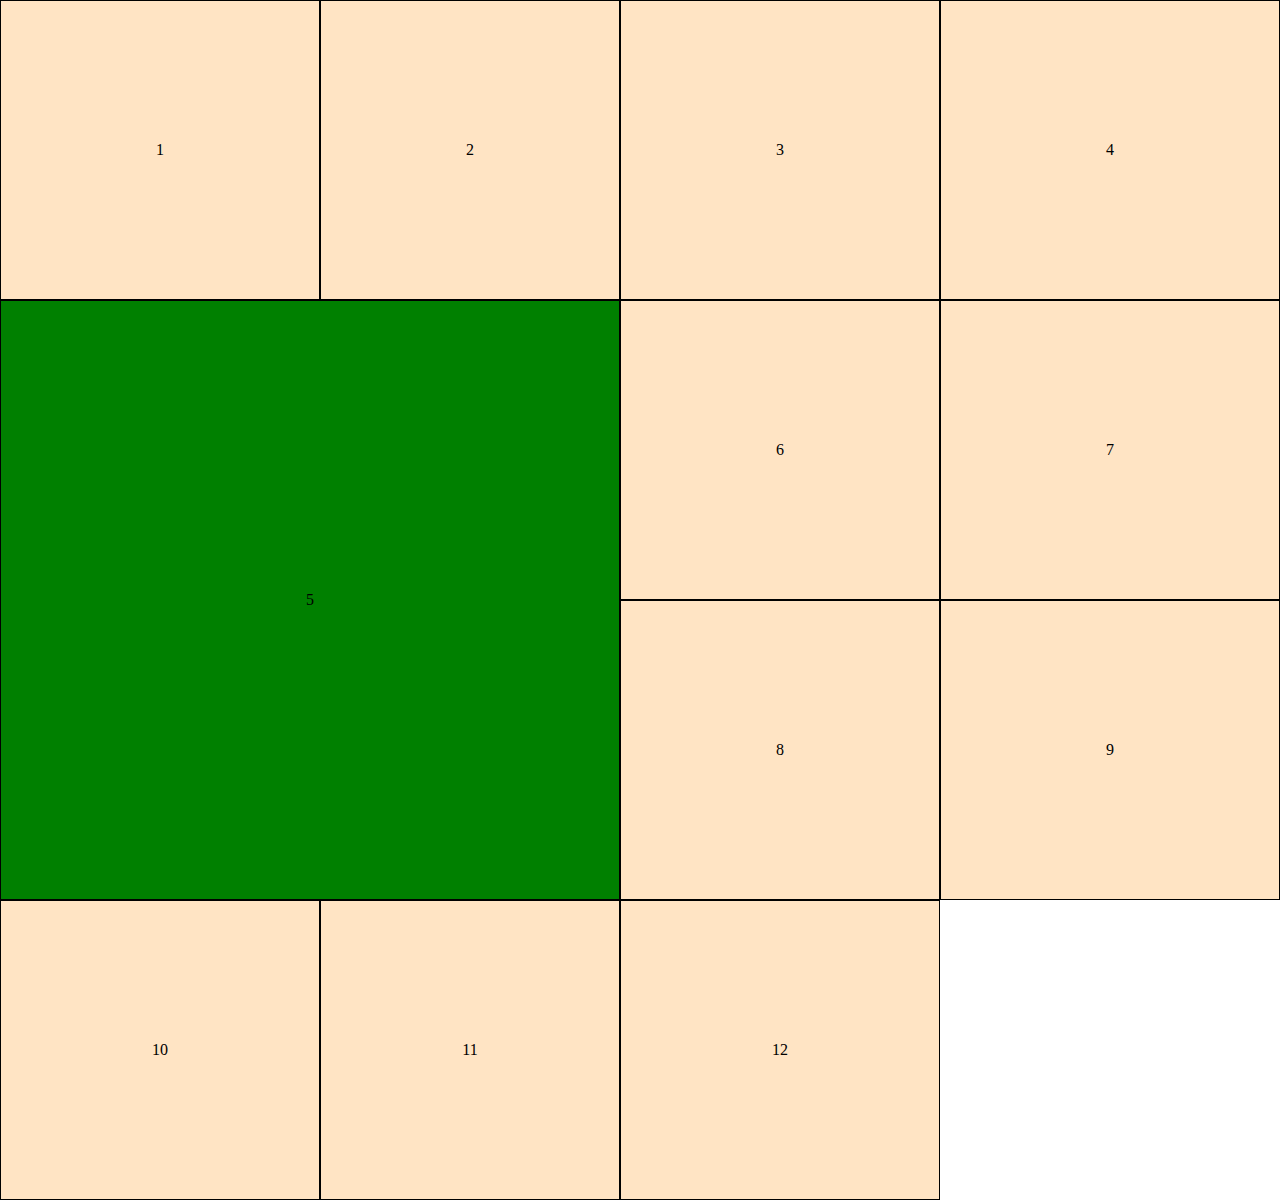
<file: grid.html>
<!DOCTYPE html>
<html lang="en">
<head>
    <meta charset="UTF-8">
    <meta http-equiv="X-UA-Compatible" content="IE=edge">
    <meta name="viewport" content="width=device-width, initial-scale=1.0">
    <link rel="stylesheet" href="assets/style/grid.css">
    <title>Document</title>
</head>
<body>
    <div class="grid__container">
        <div class="block">1</div>
        <div class="block">2</div>
        <div class="block">3</div>
        <div class="block">4</div>
        <div class="block">5</div>
        <div class="block">6</div>
        <div class="block">7</div>
        <div class="block">8</div>
        <div class="block">9</div>
        <div class="block">10</div>
        <div class="block">11</div>
        <div class="block">12</div>
    </div>
</body>
</html>
</file>
<file: assets/style/grid.css>
*{
    padding: 0;
    margin: 0;
    box-sizing: border-box;
}
.block{
    display: flex;
    justify-content: center;
    align-items: center;
    background: bisque;
    border: 1px solid black;
}
.grid__container{
    display: grid;
    grid-template-columns: 25% 300px 25% 1fr;
    grid-template-rows: repeat(4,300px);
}
.block:nth-child(5){
    background: green;
    grid-row: span 2;
    grid-column: span 2;
}
</file>
